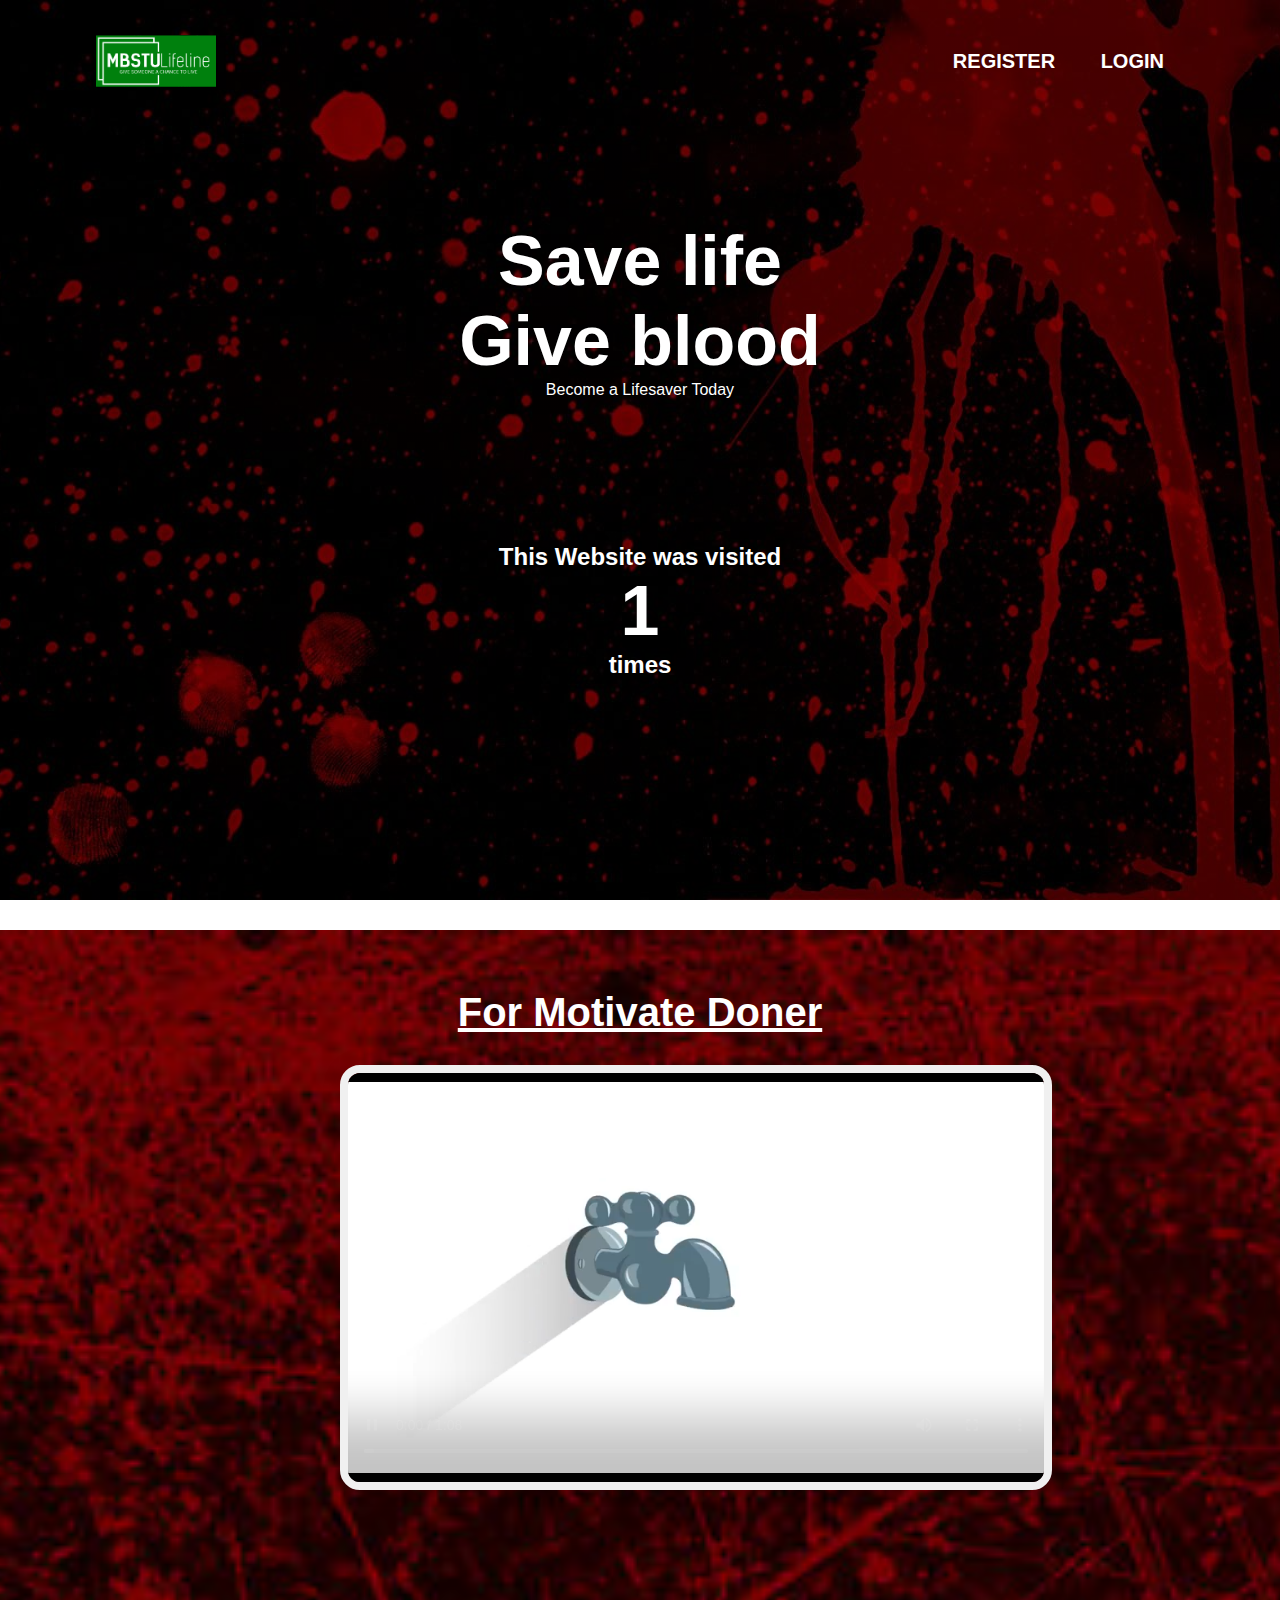
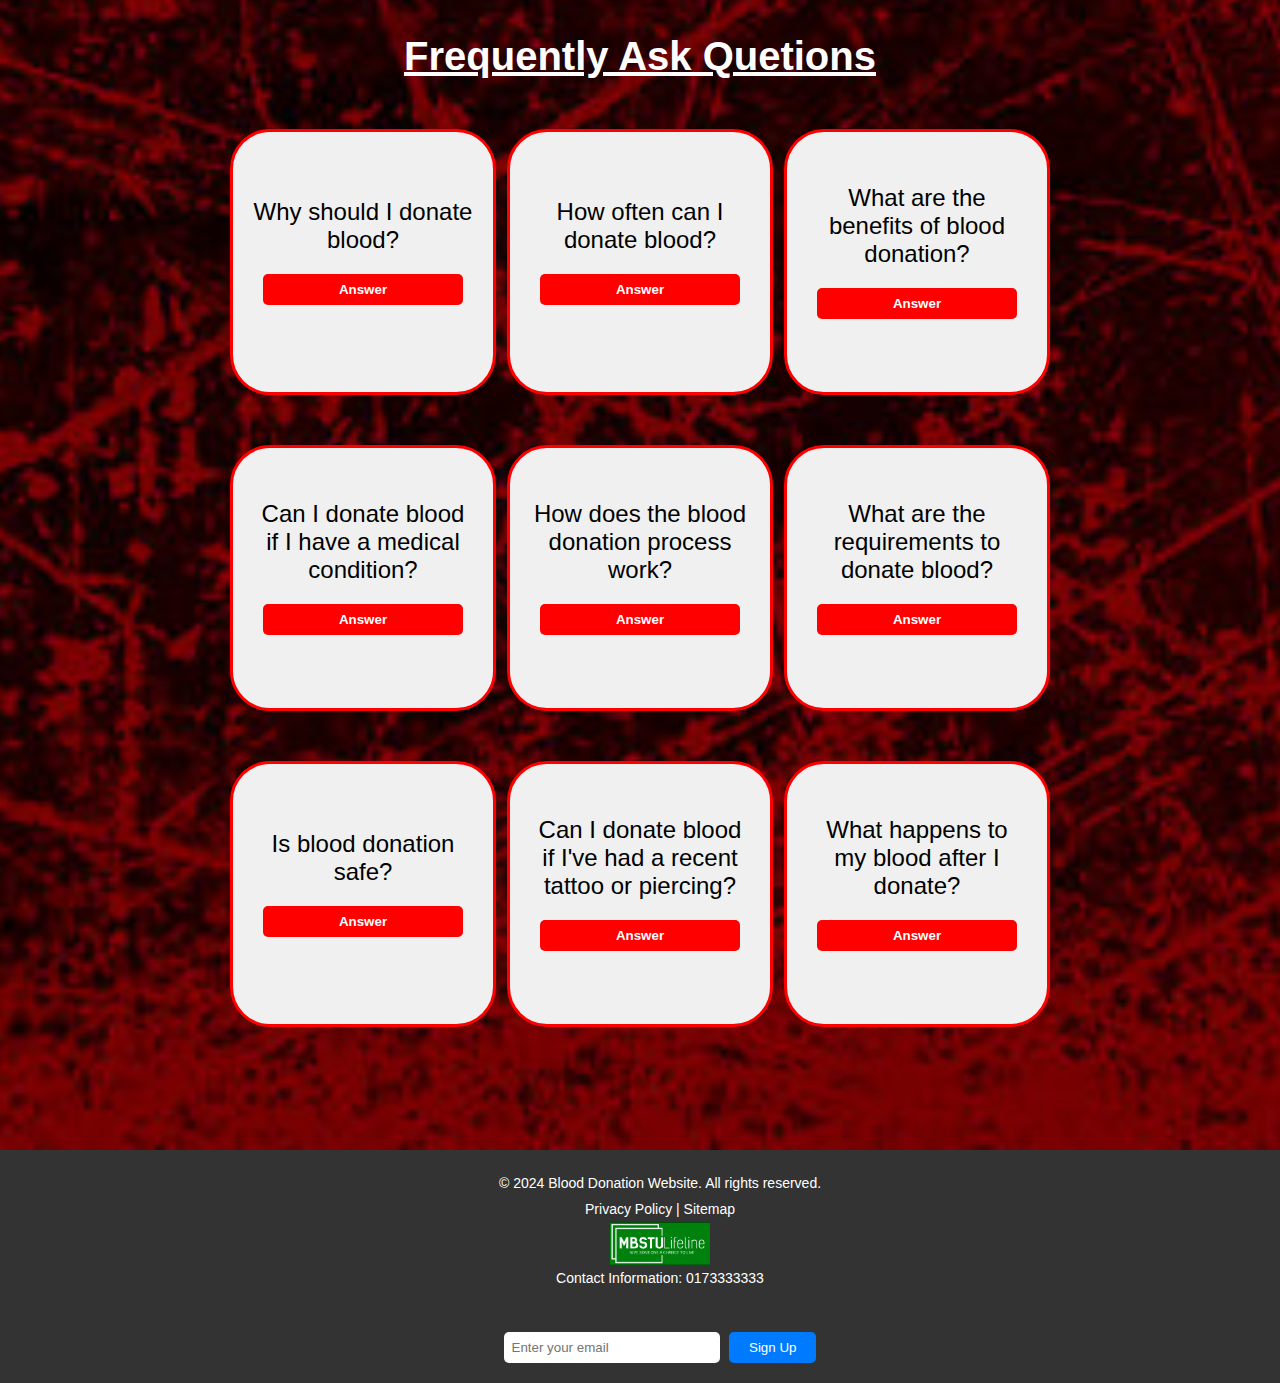
<file: mbstu_blood_donation/index.html>
<!DOCTYPE html>
<html lang="en">
<head>
    <meta charset="UTF-8">
    <meta name="viewport" content="width=device-width, initial-scale=1.0">
    <link rel="stylesheet" href="homePage Style.css">
    
    <title>Document</title>
</head>
<body>
<div class="main-body">

    <div class="banner">
        <div class="navbar">
            <img src="logo.png" class="logo">
            <ul>
                <li><a href="register.html">Register</a></li>
                <li><a href="http://localhost/mbstu_blood_donation/login.php">Login</a></li>
            </ul>
        </div>
        <div class="content">
            <h1>Save life <br> Give blood</h1>
            <p>Become a Lifesaver Today</p>
            <br>
            <br>
            <br>
            <br>
            <br>
            <br><br><br>
            <h2>This Website was visited</h2>
            <h1 id="visitor-count">0</h1>
            <h2>times</h2>
        </div>
    </div>
    <!-- After the visitor count section -->
    
    <div class="video-section">
       <div><h1 class="watch">For  Motivate Doner </h1>
        <div class="video-frame">
            <iframe src="video.mp4" frameborder="3" allow="autoplay; encrypted-media" allowfullscreen></iframe>
        </div>
    </div>
    <br><br><br><br><br> <br> <br> <br>

    <h1 class="watch">Frequently Ask Quetions </h1>
    
    <div class="container">
        <div class="row">
            <div class="box">
                <p>Why should I donate blood?</p>
                <button class="button" onclick="showAnswer(1)">Answer</button>
            </div>
            <div class="box">
                <p>How often can I donate blood?</p>
                <button class="button" onclick="showAnswer(2)">Answer</button>
            </div>
            <div class="box">
                <p>What are the benefits of blood donation?</p>
                <button class="button" onclick="showAnswer(3)">Answer</button>
            </div>
        </div>
        <div class="row">
            <div class="box">
                <p>Can I donate blood if I have a medical condition?</p>
                <button class="button" onclick="showAnswer(4)">Answer</button>
            </div>
            <div class="box">
                <p>How does the blood donation process work?</p>
                <button class="button" onclick="showAnswer(5)">Answer</button>
            </div>
            <div class="box">
                <p>What are the requirements to donate blood?</p>
                <button class="button" onclick="showAnswer(6)">Answer</button>
            </div>
        </div>
        <div class="row">
            <div class="box">
                <p>Is blood donation safe?</p>
                <button class="button" onclick="showAnswer(7)">Answer</button>
            </div>
            <div class="box">
                <p>Can I donate blood if I've had a recent tattoo or piercing?</p>
                <button class="button" onclick="showAnswer(8)">Answer</button>
            </div>
            <div class="box">
                <p>What happens to my blood after I donate?</p>
                <button class="button" onclick="showAnswer(9)">Answer</button>
            </div>
        </div>
    </div>
    
    <div id="bigBox" class="big-box">
        <p id="answerText"></p>
        <button class="button" onclick="hideAnswer()">Go Back</button>
    </div>
    
    <script>
        const answers = [
            "Donating blood helps save lives by providing essential blood transfusions to patients in need, such as those undergoing surgeries, suffering from trauma, or with chronic conditions.",
            "In general, you can donate whole blood every 56 days, platelets every 7 days, and plasma every 28 days. However, this may vary depending on your country's regulations and the type of donation.",
            "Blood donation not only helps others but also has health benefits for the donor, such as reducing the risk of heart disease and cancer through the removal of excess iron.",
            "It depends on the specific medical condition. Some conditions may disqualify you from donating, while others may not. It's important to consult with a healthcare professional before donating blood.",
            "The blood donation process typically involves registration, a mini-physical to check your vital signs, the actual donation, and post-donation refreshments. The entire process usually takes about an hour.",
            "Requirements to donate blood vary by location, but generally, you must be in good health, weigh at least 110 pounds, and meet age requirements (usually 16-17 with parental consent or 18 without).",
            "Yes, blood donation is safe for most people. The equipment used is sterile and disposable, and the process is closely supervised by trained healthcare professionals.",
            "In most cases, you can still donate blood if you've had a recent tattoo or piercing, as long as it was done at a licensed facility and with sterile equipment.",
            "After donation, your blood is tested for various diseases, blood type, and other factors. If it passes the tests, it is typically separated into components (red blood cells, plasma, platelets) and used for transfusions."
        ];
    
        function showAnswer(index) {
            document.getElementById('bigBox').classList.add('show');
            document.getElementById('answerText').innerText = answers[index - 1];
        }
    
        function hideAnswer() {
            document.getElementById('bigBox').classList.remove('show');
        }
    </script>
      
    </div>


    
    
</div>


<footer class="footer">
    <p>&copy; 2024 Blood Donation Website. All rights reserved.</p>
    <p><a href="#">Privacy Policy</a> | <a href="#">Sitemap</a></p>
    <img src="logo.png" alt="Logo" width="100">
    <p>Contact Information: 0173333333</p>
    <div class="social-icons">
        <a href="#"><i class="fab fa-facebook-f"></i></a>
        <a href="#"><i class="fab fa-twitter"></i></a>
        <a href="#"><i class="fab fa-instagram"></i></a>
    </div>
    <div class="email-signup-form">
        <form action="#">
            <input type="email" placeholder="Enter your email">
            <input type="submit" value="Sign Up">
        </form>
    </div>
</footer>
<script>
    // Retrieve the current visitor count from localStorage
    let visitorCount = localStorage.getItem('visitorCount');

    // If no visitor count exists, initialize it to 0
    if (!visitorCount) {
        visitorCount = 0;
    } else {
        // Convert the stored count from string to number
        visitorCount = parseInt(visitorCount);
    }

    // Increment the visitor count and update localStorage
    visitorCount++;
    localStorage.setItem('visitorCount', visitorCount);

    // Update the visitor count on the page
    document.getElementById('visitor-count').innerText = visitorCount;
</script>

</body>
</html>
</file>
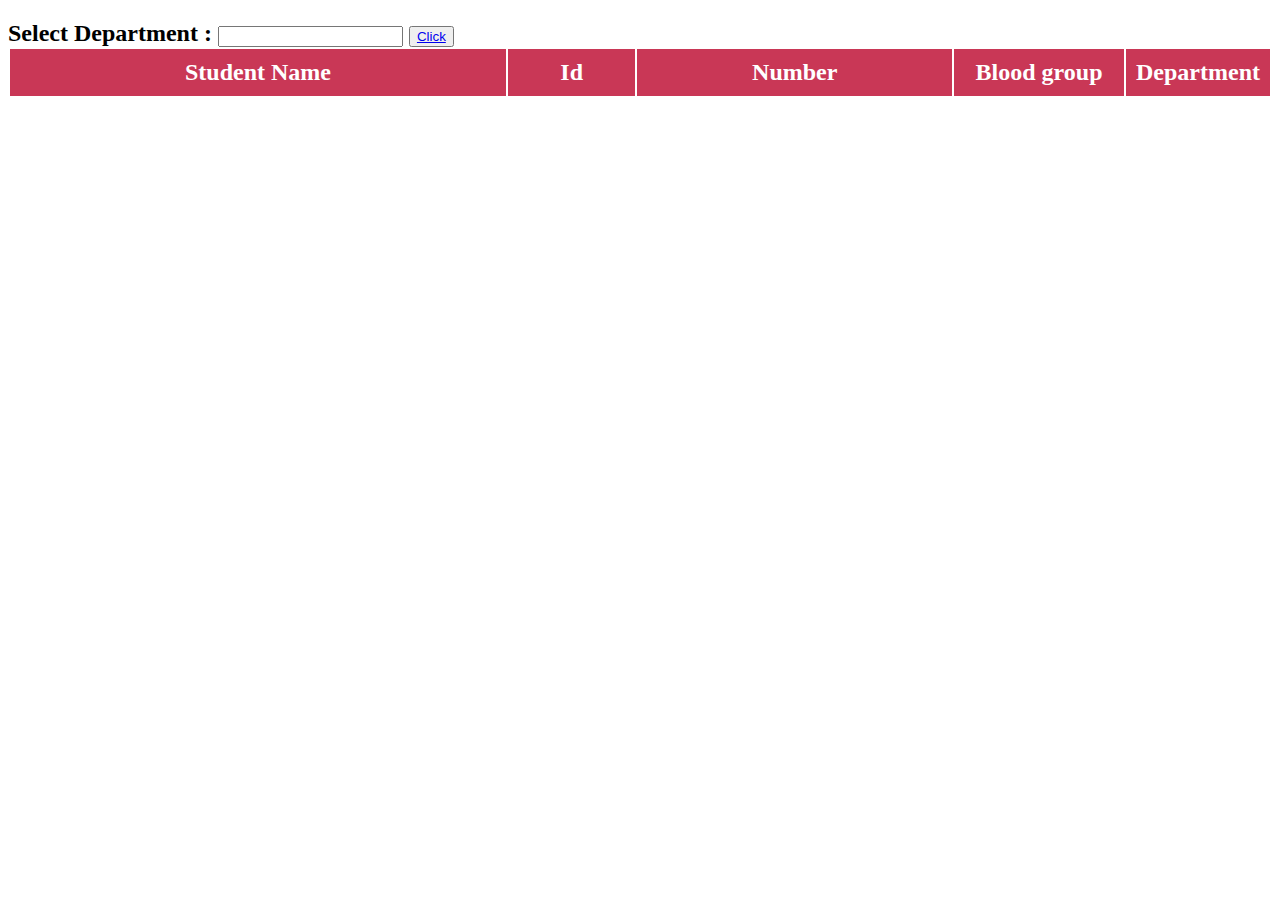
<file: mbstu_blood_donation/A+blood.html>
<!DOCTYPE html>
<html lang="en">
<head>
    <meta charset="UTF-8">
    <meta name="viewport" content="width=device-width, initial-scale=1.0">
    <title>Document</title>
    <link rel="stylesheet" href="A+blood.css">
</head>
<body>
 
  <script>
    // Function to get URL parameter value
    function getUrlParameter(name) {
        name = name.replace(/[\[]/, '\\[').replace(/[\]]/, '\\]');
        var regex = new RegExp('[\\?&]' + name + '=([^&#]*)');
        var results = regex.exec(location.search);
        return results === null ? '' : decodeURIComponent(results[1].replace(/\+/g, ' '));
    };

    // Get the data parameter from the URL
    var receivedData = getUrlParameter('data');

    // Display the received data
   // document.getElementById('receivedData').textContent = receivedData;
</script>








    <h2>Select Department :  
     <input type="text" name="department" id="department"> 
    <button id="click"><a href="A+blood.html">Click</a></button>
   
    <table width="100%" cellpadding="10px" id="table-data" >
        <tr>
          <th >Student Name</th>
          <th>Id</th>
          <th >Number</th>
          <th width="150px">Blood group</th>
          <th width="70px">Department</th>
        </tr>
        <tbody id="load-table"></tbody>
      </table>
      


      <script type="text/javascript" src="js/jquery.js"></script>
      <script type="text/javascript">
       $(document).ready(function(){
        //Fetch All Records
        function loadTable(){ 
         // $("#load-table").html("");
        var studentId = receivedData ;
        var obj = {sid: studentId};
        console.log(obj);
        var myJSON = JSON.stringify(obj);
          $.ajax({ 
            url : 'http://localhost:3000/read_data_api.php',
            type : "POST",
            data: myJSON,
            success : function(data){
              if(data.status == false){
                $("#load-table").append("<tr><td colspan='5'><h2>"+ data.message +"</h2></td></tr>");
              }else{
                $.each(data, function(key, value){ 
                  $("#load-table").append("<tr>" + 
                                          "<td>" + value.name + "</td>" + 
                                          "<td>" + value.student_id +"</td>" + 
                                          "<td>" + value.phone_number +"</td>" + 
                                          "<td>" + value.blood_group +"</td>" + 
                                          "<td>" + value.department +"</td>" +  
                                          "</tr>");
                });
              }
            }
          });
        }
      
        loadTable();
      });

</script>
</body>
</html>
</file>
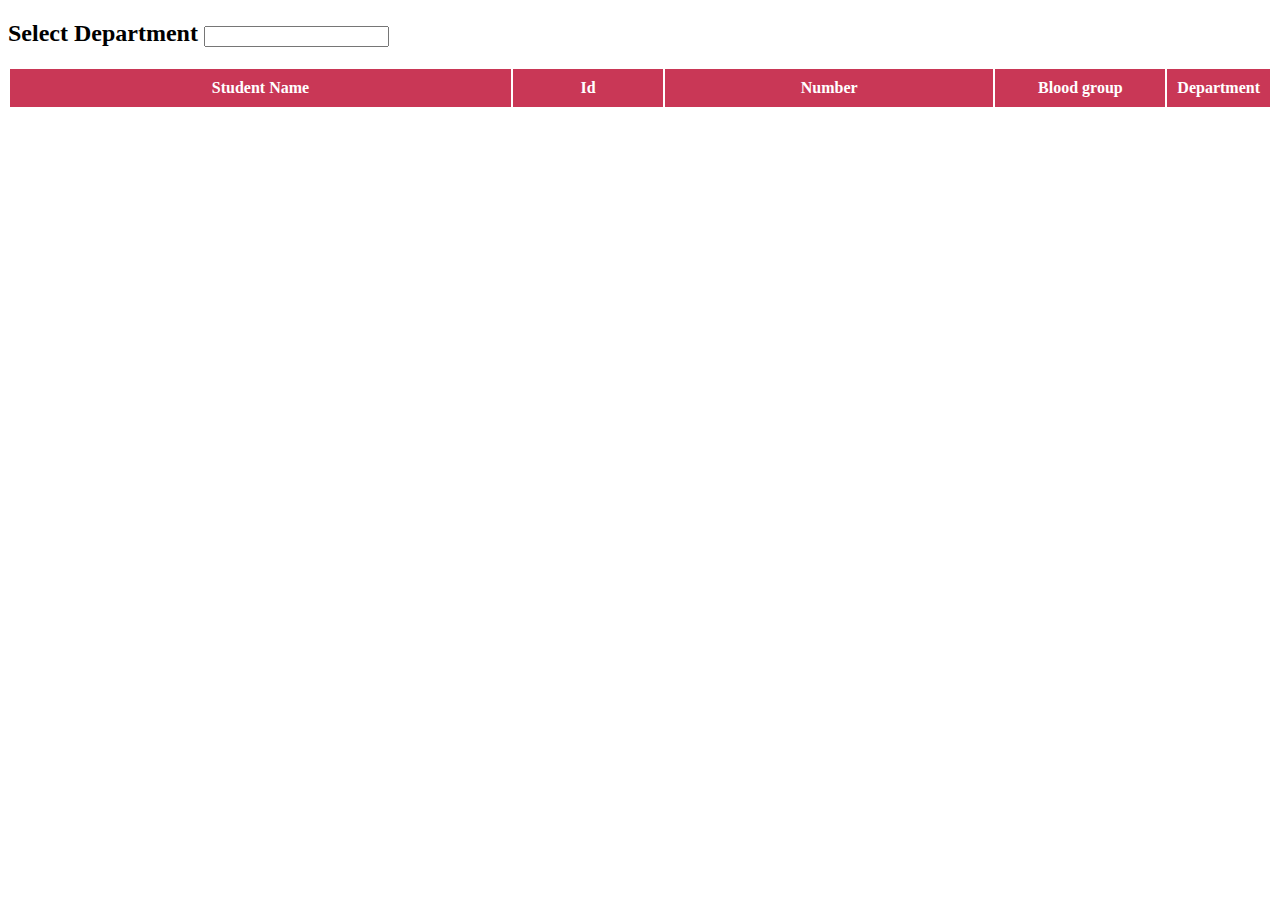
<file: mbstu_blood_donation/A- blood.html>
<!DOCTYPE html>
<html lang="en">
<head>
    <meta charset="UTF-8">
    <meta name="viewport" content="width=device-width, initial-scale=1.0">
    <title>Document</title>
    <link rel="stylesheet" href="A- blood.css">
</head>
<body>
    <h2>Select Department <input type="text"></h2>
    <table width="100%" cellpadding="10px" id="table-data" >
        <tr>
          <th >Student Name</th>
          <th>Id</th>
          <th >Number</th>
          <th width="150px">Blood group</th>
          <th width="70px">Department</th>
        </tr>
        <tbody id="load-table"></tbody>
      </table>



      <script type="text/javascript" src="js/jquery.js"></script>
      <script type="text/javascript">
       $(document).ready(function(){
        //Fetch All Records
        function loadTable(){ 
          
         // $("#load-table").html("");
          $.ajax({ 
            url : 'http://localhost:3000/read_data_A-.php',
            type : "GET",
            success : function(data){
              if(data.status == false){
                $("#load-table").append("<tr><td colspan='5'><h2>"+ data.message +"</h2></td></tr>");
              }else{
                $.each(data, function(key, value){ 
                  $("#load-table").append("<tr>" + 
                                          "<td>" + value.name + "</td>" + 
                                          "<td>" + value.student_id +"</td>" + 
                                          "<td>" + value.phone_number +"</td>" + 
                                          "<td>" + value.blood_group +"</td>" + 
                                          "<td>" + value.department +"</td>" +  
                                          "</tr>");
                });
              }
            }
          });
        }
      
        loadTable();
      });

</script>
</body>
</html>
</file>
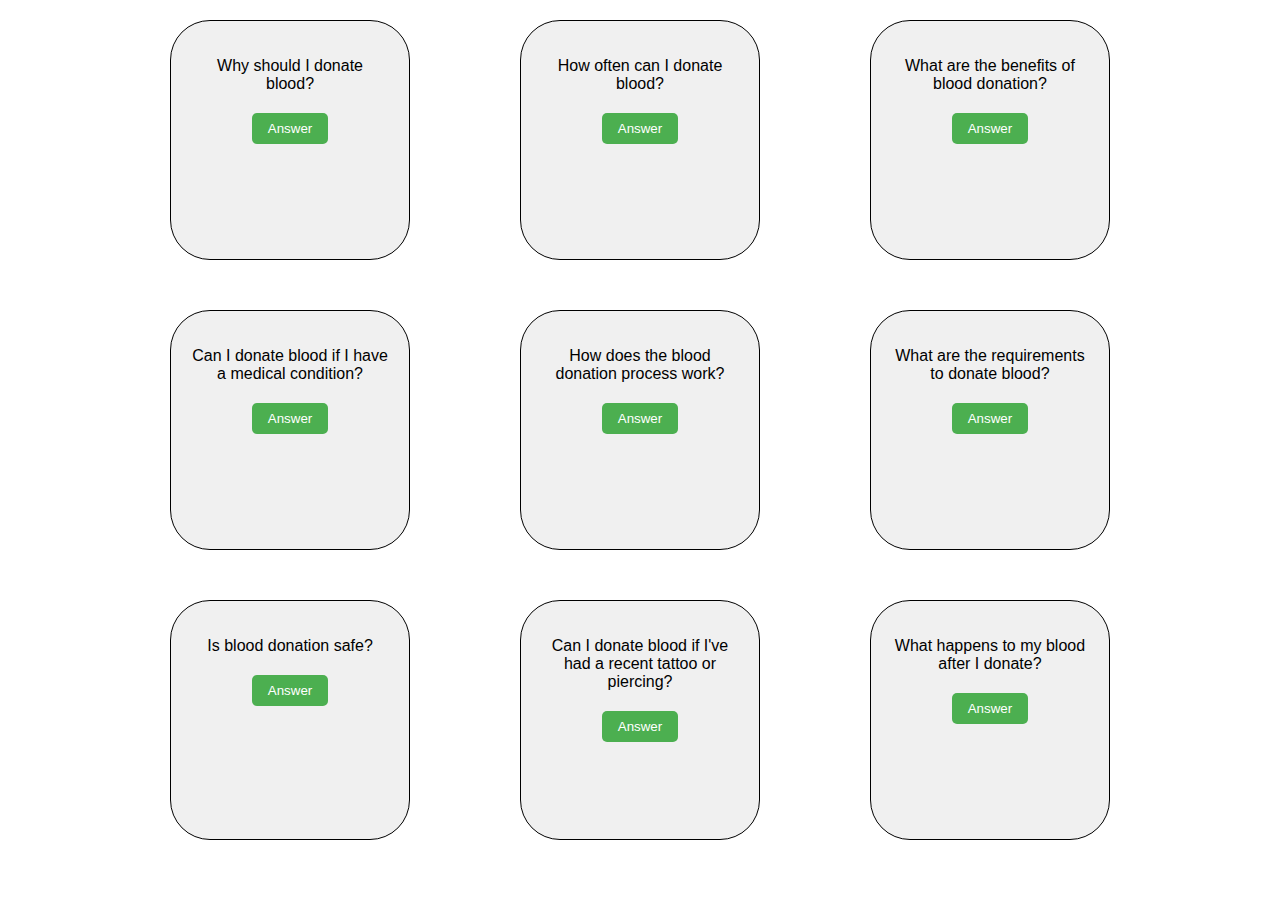
<file: mbstu_blood_donation/coun.html>
<!DOCTYPE html>
<html lang="en">
<head>
<meta charset="UTF-8">
<meta name="viewport" content="width=device-width, initial-scale=1.0">
<title>Blood Donation FAQ</title>
<style>
    body {
        font-family: Arial, sans-serif;
        margin: 0;
        padding: 0;
    }
    .container {
        display: flex;
        flex-wrap: wrap;
        padding: 20px;
        margin-left: 150px;
        margin-right: 150px;
    }
    .row {
        display: flex;
        width: 100%;
        justify-content: space-between;
        margin-bottom: 30px; /* Reduced margin between rows */
    }

    .box {
        flex: 0 0 calc(25.33% - 40px); /* Adjusted to 33.33% for three boxes in a row */
        background-color: #f0f0f0;
        border: 1px solid black;
        border-radius: 40px;
        padding: 20px;
        text-align: center;
        aspect-ratio: 1; /* Added to make the boxes square */
        margin-bottom: 20px; /* Reduced margin between boxes */
        transition: transform 0.3s ease; /* Added transition effect */
    } 

    .box p {
        margin-bottom: 10px;
    }
    .button {
        display: inline-block;
        padding: 8px 16px;
        background-color: #4CAF50;
        color: white;
        border: none;
        border-radius: 5px;
        cursor: pointer;
        text-decoration: none;
        margin-top: 10px; /* Added margin to separate button from text */
    }
    .big-box {
        display: none;
        position: fixed;
        top: 50%;
        left: 50%;
        transform: translate(-50%, -50%);
        background-color: #fff;
        width: 60%;
        max-width: 800px;
        padding: 20px;
        box-shadow: 0 0 10px rgba(0, 0, 0, 0.1);
    }
    .show {
        display: block;
    }

    /* Add hover effect to the boxes */
    .box:hover {
        transform: scale(1.05); /* Increase size on hover */
    }
</style>
</head>
<body>

<div class="container">
    <div class="row">
        <div class="box">
            <p>Why should I donate blood?</p>
            <button class="button" onclick="showAnswer(1)">Answer</button>
        </div>
        <div class="box">
            <p>How often can I donate blood?</p>
            <button class="button" onclick="showAnswer(2)">Answer</button>
        </div>
        <div class="box">
            <p>What are the benefits of blood donation?</p>
            <button class="button" onclick="showAnswer(3)">Answer</button>
        </div>
    </div>
    <div class="row">
        <div class="box">
            <p>Can I donate blood if I have a medical condition?</p>
            <button class="button" onclick="showAnswer(4)">Answer</button>
        </div>
        <div class="box">
            <p>How does the blood donation process work?</p>
            <button class="button" onclick="showAnswer(5)">Answer</button>
        </div>
        <div class="box">
            <p>What are the requirements to donate blood?</p>
            <button class="button" onclick="showAnswer(6)">Answer</button>
        </div>
    </div>
    <div class="row">
        <div class="box">
            <p>Is blood donation safe?</p>
            <button class="button" onclick="showAnswer(7)">Answer</button>
        </div>
        <div class="box">
            <p>Can I donate blood if I've had a recent tattoo or piercing?</p>
            <button class="button" onclick="showAnswer(8)">Answer</button>
        </div>
        <div class="box">
            <p>What happens to my blood after I donate?</p>
            <button class="button" onclick="showAnswer(9)">Answer</button>
        </div>
    </div>
</div>

<div id="bigBox" class="big-box">
    <p id="answerText"></p>
    <button class="button" onclick="hideAnswer()">Go Back</button>
</div>

<script>
    const answers = [
        "Donating blood helps save lives by providing essential blood transfusions to patients in need, such as those undergoing surgeries, suffering from trauma, or with chronic conditions.",
        "In general, you can donate whole blood every 56 days, platelets every 7 days, and plasma every 28 days. However, this may vary depending on your country's regulations and the type of donation.",
        "Blood donation not only helps others but also has health benefits for the donor, such as reducing the risk of heart disease and cancer through the removal of excess iron.",
        "It depends on the specific medical condition. Some conditions may disqualify you from donating, while others may not. It's important to consult with a healthcare professional before donating blood.",
        "The blood donation process typically involves registration, a mini-physical to check your vital signs, the actual donation, and post-donation refreshments. The entire process usually takes about an hour.",
        "Requirements to donate blood vary by location, but generally, you must be in good health, weigh at least 110 pounds, and meet age requirements (usually 16-17 with parental consent or 18 without).",
        "Yes, blood donation is safe for most people. The equipment used is sterile and disposable, and the process is closely supervised by trained healthcare professionals.",
        "In most cases, you can still donate blood if you've had a recent tattoo or piercing, as long as it was done at a licensed facility and with sterile equipment.",
        "After donation, your blood is tested for various diseases, blood type, and other factors. If it passes the tests, it is typically separated into components (red blood cells, plasma, platelets) and used for transfusions."
    ];

    function showAnswer(index) {
        document.getElementById('bigBox').classList.add('show');
        document.getElementById('answerText').innerText = answers[index - 1];
    }

    function hideAnswer() {
        document.getElementById('bigBox').classList.remove('show');
    }
</script>

</body>
</html>
</file>
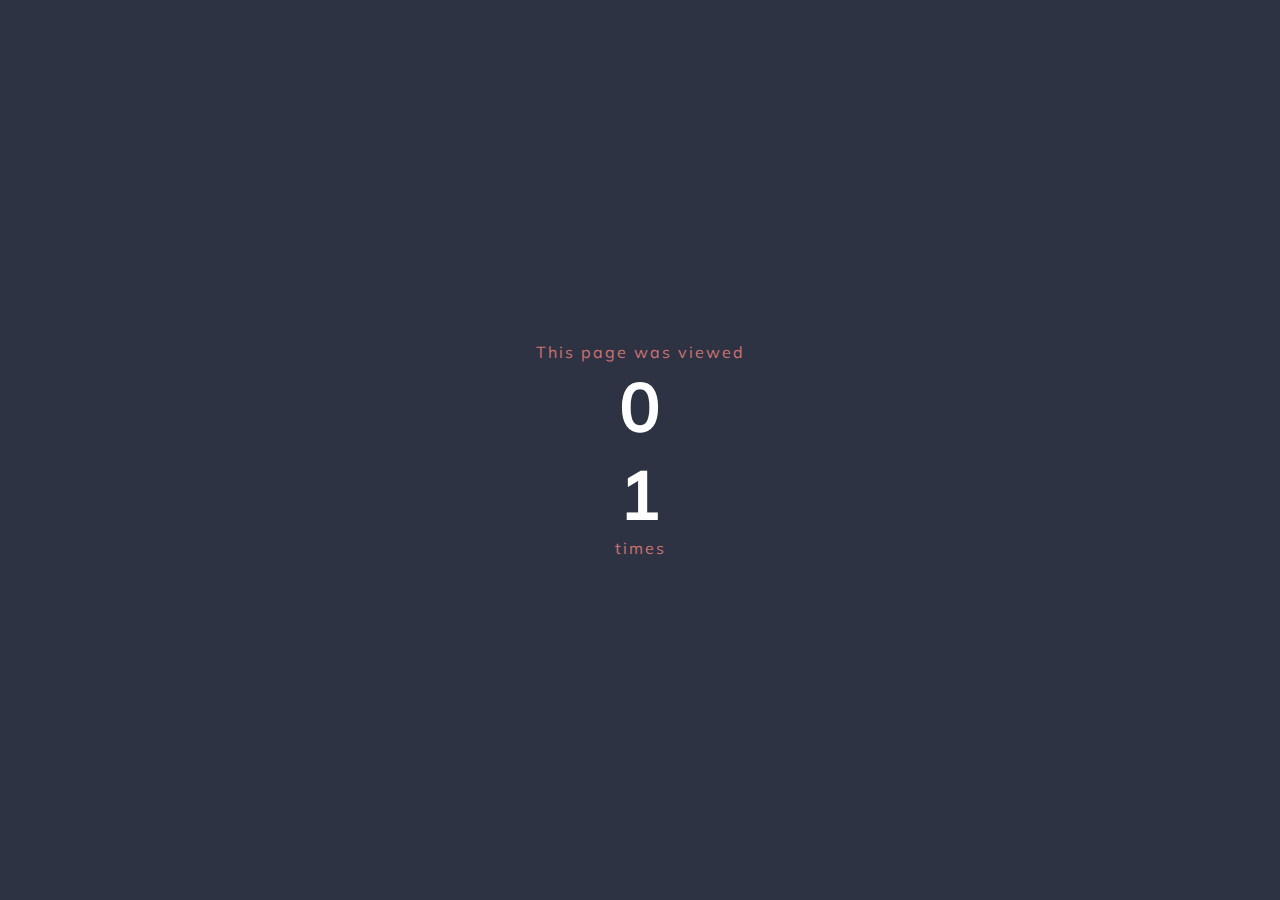
<file: mbstu_blood_donation/count.html>
<!DOCTYPE html>
<html lang="en">
  <head>
    <meta charset="UTF-8" />
    <meta http-equiv="X-UA-Compatible" content="IE=edge" />
    <meta name="viewport" content="width=device-width, initial-scale=1.0" />
    <title>Document</title>
    <style>
      @import url("https://fonts.googleapis.com/css?family=Muli&display=swap");

      * {
        box-sizing: border-box;
      }

      body {
        background-color: #2d3342;
        color: #fff;
        font-family: "Muli", sans-serif;
        flex-direction: column;
        display: flex;
        align-items: center;
        justify-content: center;
        height: 100vh;
        margin: 0;
      }

      h1 {
        font-size: 70px;
        margin: 0;
      }

      p {
        color: rgba(247, 131, 131, 0.8);
        letter-spacing: 2px;
        margin: 0;
      }
    </style>
  </head>

  <body>
    <p>This page was viewed</p>
    <h1 id="count">0</h1>
    <h1><span id="visitor-count">0</span></h1>
    <p>times</p>
    
    <script>
        // Retrieve the current visitor count from localStorage
        let visitorCount = localStorage.getItem('visitorCount');

        // If no visitor count exists, initialize it to 0
        if (!visitorCount) {
            visitorCount = 0;
        } else {
            // Convert the stored count from string to number
            visitorCount = parseInt(visitorCount);
        }

        // Update the visitor count on the page
        document.getElementById('visitor-count').innerText = visitorCount;

        // Increment the visitor count and update localStorage
        visitorCount++;
        localStorage.setItem('visitorCount', visitorCount);
    </script> 
    
  </body>
</html>
</file>
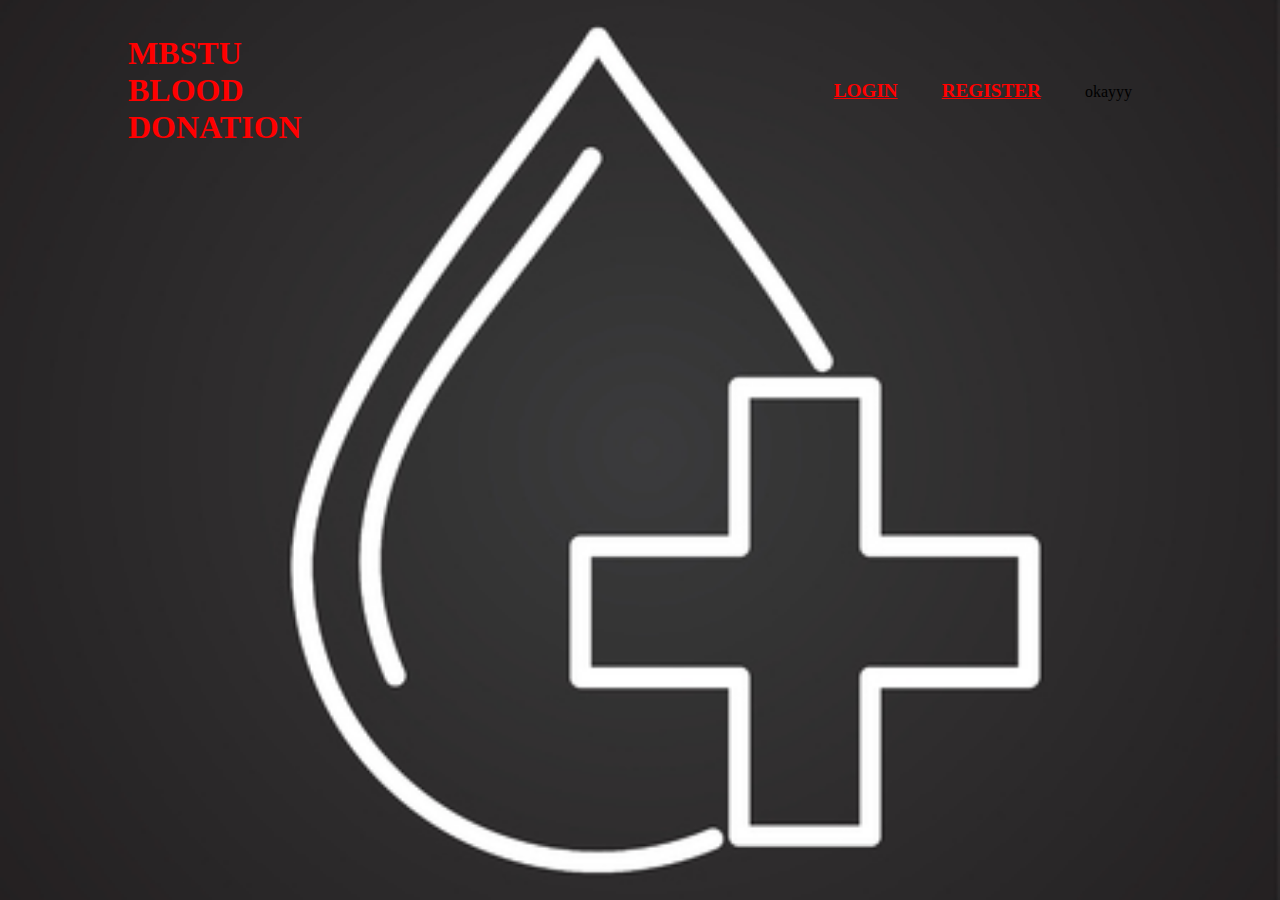
<file: mbstu_blood_donation/homepage.html>
<!DOCTYPE html>
<html lang="en">
<head>
    <meta charset="UTF-8">
    <meta name="viewport" content="width=device-width, initial-scale=1.0">
    <link rel="stylesheet" href="style.css">
    <title>Home page</title>
</head>
<body>
  <basefont size="30"></basefont>
  <section>
    <div class="HomePage">
      <div class="navber">
        <div class="blood"><h1>MBSTU BLOOD DONATION</h1></div>
        <ul>
            <li><a href=""><b>  LOGIN</b></a></li>
            <li><a href="register.html"><b>REGISTER</b></a></li>
            <li>okayyy</li>
            
        </ul>
      </div>
    </div>
  </section>
</body>
</html>
</file>
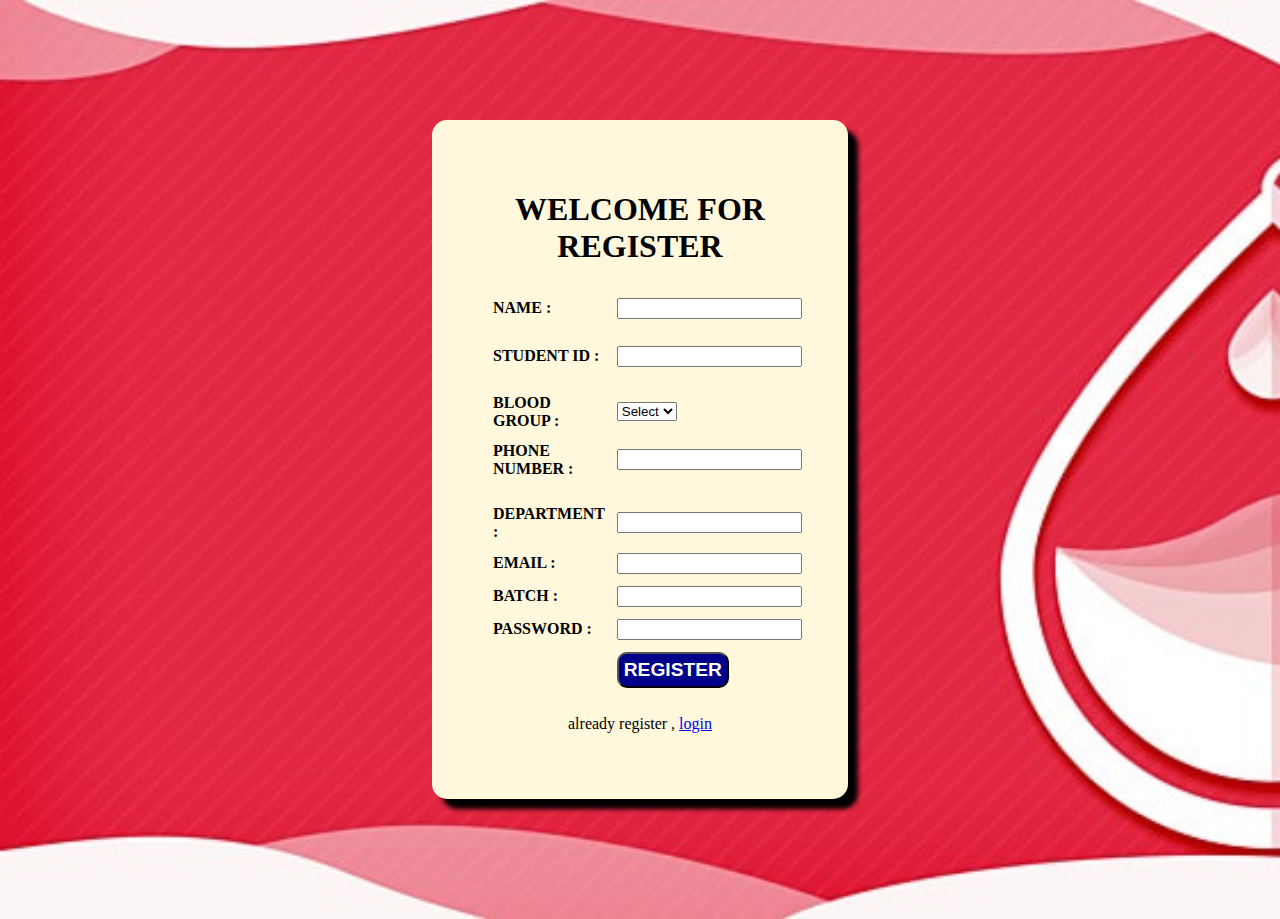
<file: mbstu_blood_donation/register.html>
<!DOCTYPE html>
<html lang="en">
<head>
    <meta charset="UTF-8">
    <meta name="viewport" content="width=device-width, initial-scale=1.0">
    <link rel="stylesheet" href="register.css">
    <title>register page</title>
</head>
<body>
     <center>
     <form  id="form" >
        <h1>WELCOME FOR REGISTER</h1>
        <table class="my-table" >
        <tr>
            <td> <b>NAME : </b></td>
            <td><input type="text" name="name" id="name" required></td>
    </tr>
    <tr>
      <td></td>
      <td></td>
              </tr>

        <tr>
            <td><b>STUDENT ID : </b></td>
            <td><input type="text" name="id" id="id" required></td>
        </tr>
        <tr>
          <td></td>
          <td></td>
                  </tr>
                  <tr>
                    <td><b>BLOOD GROUP :</b></td>
                    <td>
                        <select name="blood" id="blood" required>
                            <option value="">Select</option>
                            <option value="A+">A+</option>
                            <option value="A-">A-</option>
                            <option value="B+">B+</option>
                            <option value="B-">B-</option>
                            <option value="AB+">AB+</option>
                            <option value="AB-">AB-</option>
                            <option value="O+">O+</option>
                            <option value="O-">O-</option>
                        </select>
                    </td>
                </tr>
                
        <tr>
            <td><b>PHONE NUMBER : </b></td>
            <td><input type="text" name="number" id="number" required></td>
        </tr>
        <tr>
<td></td>
<td></td>
        </tr>
        <tr>
            <td><b>DEPARTMENT : </b></td>
            <td><input type="text" id="department " name="department" required></td>
        </tr>

        <tr>
            <td><b>EMAIL :</b></td>
            <td><input type="email" name="email" id="email" required ></td>
            
        </tr>

        <tr>
          <td><b>BATCH :</b></td>
          <td><input type="number" name="batch" id="batch" required></td>
      </tr>

        <tr>
            <td><b>PASSWORD :</b></td>
            <td><input type="password" name="password" id="password" required></td>
        </tr>
        
        

        <tr>
            <td></td>
            <td><input type="submit" value="Register" id="register" class="register"></td>
        </tr>
        

       
    </table>

    <div id="error-message" class="messages"></div>
  <div id="success-message" class="messages"></div>



    <script type="text/javascript" src="js/jquery.js"></script>
    <script type="text/javascript">

    $(document).ready(function(){

        function message(message , status){
        if(status == true ){
          $("#success-message").html(message).slideDown();
          $("#error-message").slideUp();

          setTimeout(function(){
            $("#success-message").slideUp();

          },4000);
      
        }
        else {
          $("#error-message").html(message).slideDown();
          $("#success-message").slideUp();
          setTimeout(function(){
            $("#error-message").slideUp();

          },4000);
        }
      }




      // function for form data to json object



  function jsondata(targateForm){
       
       var arr = $(targateForm).serializeArray();
       
       var obj={};
         
   
         for(var a=0 ; a<arr.length ; a++){

          if(arr[a].value == ""){
            return false ;
          }
           obj[arr[a].name] =arr[a].value;
         }
        //now convert int json using stringfy funtion
        var json_string = JSON.stringify(obj);
        return json_string ;
     }


    //Insert New Record
    //call the event of submit button
    $("#register").on("click",function(e){
      //by default btn property remove
      e.preventDefault();

      //now convert the all data of form to array 
      var jsonobj = jsondata("#form");
      
      if(jsonobj == false ){
        message("All field are required ",false );
      }

     else {

      var emailRegex = /^[a-zA-Z0-9._-]+@mbstu\.ac\.bd$/;
                if (!emailRegex.test($("#email").val())) {
                    message("Invalid email address. Please use an email ending with @mbstu.ac.bd", false);
                }
      else {
     $.ajax({
       url : 'http://localhost:3000/register-api.php',
       type: "POST",
       data : jsonobj ,
       success :function(data){
          
        message(data.message, data.status);
         
            
         }

       }

     );
    }
  }



    })
    








    });


  
</script>



    <p>already register ,
    <a href="http://localhost/blooooooood/login.php">login</a>
    </p>
     </form>
    </center>
</body>
</html>
</file>
<file: mbstu_blood_donation/homePage Style.css>
* {
    margin: 0;
    padding: 0;
    font-family: sans-serif;
}

.main-body{
    display: block;
}
.banner {
    width: 100%;
    height: 100vh;
    background-image: linear-gradient(rgba(0, 0, 0, 0.45), rgba(0, 0, 0, 0.45)), url(home.jpg);
    background-size: cover;
    background-position: center;
}

.footer {
    background-color: #333;
    color: white;
    padding: 20px;
    text-align: center;
}

.navbar {
    width: 85%;
    margin: auto;
    padding: 35px 0;
    display: flex;
    align-items: center;
    justify-content: space-between;
    font-weight: bold;
    font-size: 20px;
}

.logo {
    width: 120px;
    cursor: pointer;
}

.navbar ul li {
    list-style: none;
    display: inline-block;
    margin: 0 20px;
    position: relative;

}

.navbar ul li a {
    text-decoration: none;
    color: #fff;
    text-transform: uppercase;
}

.navbar ul li::after {
    content: '';
    height: 3px;
    width: 0;
    position: absolute;
    bottom: -10px;
    left: 0;
    background: #009688;
    transition: 0.5s;
}

.navbar ul li:hover::after {
    width: 100%;
}

.content {
    position: absolute;
    width: 100%;
    top: 50%;
    transform: translateY(-50%);
    text-align: center;
    color: #fff;
}

.content h1 {
    font-size: 70px;

}

.ccontent p {
    margin: 20px auto;
    font-weight: 100;
    line-height: 25px;
}

button {
    width: 200px;
    padding: 15px 0;
    text-align: center;
    margin: 20px 10px;
    border-radius: 25px;
    font-weight: bold;
    border: 2px solid #009688;
    background: transparent;
    color: #fff;
    cursor: pointer;
    position: relative;
    overflow: hidden;
}

span {
    height: 100%;
    width: 0;
    border-radius: 25px;
    background: #009688;
    position: absolute;
    left: 0;
    bottom: 0;
    z-index: -1;
    transition: 0.5s;
}

button:hover span {
    width: 100%;
}

button:hover {
    border: none;
}
.qutue{
    text-align: center;
    font-size: 45px;
    margin: 100px;
    padding: 50px;
    background-color: rgb(73, 101, 139);
}
.qutue-mark{
    font-size: 80px;
}
.faq{
    display: flex;
    margin: 50px 110px 50px 110px;
    background: rgb(240, 242, 242);
}
.faq-text{
    display: block;
}
.faq-text h1{
    font-size: 40px;
    margin-top: 150px;
    margin-left: 120px;
}
.faq-text p{
    font-size: 20px;
    margin: 20px 120px 20px 120px ;
    color: rgb(104, 104, 99);
}
.faq-text button{
    background: black;
    margin-left: 120px;
}



        /* Add your CSS styles here */
        /* For example: */
        .footer {
            background-color: #333;
            color: white;
            padding: 20px;
            text-align: center;
            
            left: 0;
            bottom: 0;
            width: 100%;
            display: flex;
            flex-direction: column;
            align-items: center;
        }

        .footer p {
            margin: 5px 0;
            font-size: 14px;
        }

        .footer a {
            color: #fff;
            text-decoration: none;
        }

        .social-icons {
            margin-top: 10px;
        }

        .social-icons a {
            margin: 0 5px;
            color: #fff;
            font-size: 18px;
        }

        .email-signup-form {
            margin-top: 10px;
        }

        .email-signup-form input[type="email"] {
            padding: 8px;
            width: 200px;
            border: none;
            border-radius: 5px;
            margin-right: 5px;
        }

        .email-signup-form input[type="submit"] {
            padding: 8px 20px;
            background-color: #007bff;
            color: white;
            border: none;
            border-radius: 5px;
            cursor: pointer;
        }
    
        /* CSS to style the video section */


        .video-section {
            justify-content: center;
            align-items: center;
            text-align: center;
            margin-top: 30px;

            background-image: url('video_background.jpg'); /* Replace 'background-image.jpg' with your image file */
            background-size: cover;
            background-position: center;
            padding: 60px;
            height: 1700px;
            
        }
        
        .video-frame {
            position: relative;
            width: 60%;
            padding-top: 35.25%; /* 16:9 aspect ratio (divide 9 by 16 = 0.5625) */
            overflow: hidden;
            border: 8px solid #f0f0f0; /* Add border */
            border-radius: 20px; /* Add border radius */
            box-shadow: 0 0 20px rgba(0, 0, 0, 0.1); /* Add box shadow */
            margin-left: 280px ;
        }
        
        .video-frame iframe {
            position: absolute;
            top: 0;
            left: 0;
            width: 100%;
            height: 100%;
            border: none;
        }


        .watch{
            text-align: center;
            color: #fff;
            text-decoration: underline;
            margin-bottom: 30px;
            font-weight: bold;
            font-size: 40px;
            
        }
        


        body {
            font-family: Arial, sans-serif;
            margin: 0;
            padding: 0;
        }
        .container {
            display: flex;
            flex-wrap: wrap;
            padding: 20px;
            margin-left: 150px;
            margin-right: 150px;
        }
        .row {
            display: flex;
            width: 100%;
            justify-content: space-between;
            margin-bottom: 30px; /* Reduced margin between rows */
        }
    
        .box {
            flex: 0 0 calc(25.33% - 40px); /* Adjusted to 33.33% for three boxes in a row */
            background-color: #f0f0f0;
            border: 3px solid red;
            border-radius: 40px;
            padding: 20px;
            text-align: center;
            aspect-ratio: 1; /* Added to make the boxes square */
            margin-bottom: 20px; /* Reduced margin between boxes */
            align-content: center;
        } 
    
        .box p {
            margin-bottom: 10px;
            font-size: x-large
        }
        .button {
            display: inline-block;
            padding: 8px 16px;
            background-color:red;
            color: white;
            border: none;
            border-radius: 5px;
            cursor: pointer;
            text-decoration: none;
            margin-top: 10px; /* Added margin to separate button from text */
        }
        .big-box {
            display: none;
            position: fixed;
            top: 50%;
            left: 50%;
            transform: translate(-50%, -50%);
            background-color: #fff;
            width: 60%;
            max-width: 800px;
            padding: 20px;
            box-shadow: 0 0 10px rgba(0, 0, 0, 0.1);
            border: 3px solid black;
            border-radius: 40px;
        }

        .big-box p{

            font-weight: bold;
            font-size: x-large;

        } 
        .show {
            display: block;
        }

        .box:hover {
            transform: scale(1.05); /* Increase size on hover */
        }
</file>
<file: mbstu_blood_donation/A+blood.css>
#main{
    width: 800px;
    margin: 0 auto;
    background: white;
    font-size: 19px;
  }
  #header{
    background: #5D3F6A;
    color: #fff;
  }
  h1{
    float: left;
    margin: 15px;
  }
  #search-bar{
    padding: 10px 20px 0;
    float: right;
  }
  #search-bar label{
    font-size: 16px;
    font-weight: bold;
    display: block;
  }
  #search-bar input{
    width: 250px;
    height: 25px;
    font-size: 18px;
    letter-spacing: 0.8px;
    padding: 3px 10px;
    border-radius: 4px;
    border: 1px solid #000;
  }
  #search-bar input:focus{
    outline: 0;
  }
  #table-form{
    background: #FFB3A7;
    padding: 20px 10px;
  }
  #table-form input[type="text"],#sage{
    height: 25px;
    font-size: 18px;
    padding: 3px 10px;
    margin-right: 17px;
    border-radius: 4px;
    border: 1px solid #5D3F6A;
    outline: 0;
  }
  #sage{
    width: 40px;
    padding: 3px 0 3px 10px;
  }
  #scity{
    width: 120px;
  }
  
  #save-button,
  #edit-submit{
    background:#2c3e50;
    color: #fff;
    font-size: 18px;
    border:0;
    padding: 8px 30px;
    margin-left: 7px;
    border-radius: 3px;
    cursor: pointer;
  }
  #save-button:focus,
  #edit-submit:focus{
    outline: 0;
  }
  
 
  #table-data th{
    background: #C93756;
    color: #fff;
  }
  #table-data tr:nth-child(odd){
    background: #ecf0f1;
  }
  
  #success-message,
  #error-message{
    background: #DEF1D8;
    color: green;
    font-size: 30px;
    padding: 10px;
    margin: 10px;
    display: none;
    position: fixed;
    right: 15px;
    top: 15px;
    z-index: 20;
  }
  #error-message{
    background: #EFDCDD;
    color: red;
  }
  .delete-btn{
    background:#e74c3c;
    color: #fff;
    border:0;
    padding: 4px 10px;
    border-radius: 3px;
    cursor: pointer;
  }
  .edit-btn{
    background: #27ae60;
    color: white;
    border: 0;
    padding: 4px 10px;
    border-radius: 3px;
    cursor: pointer;
  }
  #modal{
    background: rgba(0,0,0,0.7);
    position: fixed;
    left: 0;
    top:0;
    width: 100%;
    height: 100%;
    z-index: 10;
    display: none;
  }
  #modal-form{
    background: #fff;
    width: 30%;
    position: relative;
    top: 20%;
    left: calc(50% - 15%);
    padding: 15px;
    border-radius: 4px;
  }
  #modal-form h2{
    margin: 0 0 15px;
    padding-bottom: 10px;
    border-bottom: 1px solid #000;
  }
  #modal-form input[type = "text"],
  #modal-form input[type="number"]{
    width: 90%;
    height: 25px;
    font-size: 18px;
    padding: 3px 10px;
    margin-right: 17px;
    border-radius: 4px;
    border: 1px solid #5D3F6A;
    outline: 0;
  }
  
  #close-btn{
    background: red;
    color: white;
    width: 30px;
    height: 30px;
    line-height: 30px;
    text-align: center;
    border-radius: 50%;
    position: absolute;
    top: -15px;
    right: -15px;
    cursor: pointer;
  }
</file>
<file: mbstu_blood_donation/A- blood.css>
#main{
    width: 800px;
    margin: 0 auto;
    background: white;
    font-size: 19px;
  }
  #header{
    background: #5D3F6A;
    color: #fff;
  }
  h1{
    float: left;
    margin: 15px;
  }
  #search-bar{
    padding: 10px 20px 0;
    float: right;
  }
  #search-bar label{
    font-size: 16px;
    font-weight: bold;
    display: block;
  }
  #search-bar input{
    width: 250px;
    height: 25px;
    font-size: 18px;
    letter-spacing: 0.8px;
    padding: 3px 10px;
    border-radius: 4px;
    border: 1px solid #000;
  }
  #search-bar input:focus{
    outline: 0;
  }
  #table-form{
    background: #FFB3A7;
    padding: 20px 10px;
  }
  #table-form input[type="text"],#sage{
    height: 25px;
    font-size: 18px;
    padding: 3px 10px;
    margin-right: 17px;
    border-radius: 4px;
    border: 1px solid #5D3F6A;
    outline: 0;
  }
  #sage{
    width: 40px;
    padding: 3px 0 3px 10px;
  }
  #scity{
    width: 120px;
  }
  
  #save-button,
  #edit-submit{
    background:#2c3e50;
    color: #fff;
    font-size: 18px;
    border:0;
    padding: 8px 30px;
    margin-left: 7px;
    border-radius: 3px;
    cursor: pointer;
  }
  #save-button:focus,
  #edit-submit:focus{
    outline: 0;
  }
  
 
  #table-data th{
    background: #C93756;
    color: #fff;
  }
  #table-data tr:nth-child(odd){
    background: #ecf0f1;
  }
  
  #success-message,
  #error-message{
    background: #DEF1D8;
    color: green;
    font-size: 30px;
    padding: 10px;
    margin: 10px;
    display: none;
    position: fixed;
    right: 15px;
    top: 15px;
    z-index: 20;
  }
  #error-message{
    background: #EFDCDD;
    color: red;
  }
  .delete-btn{
    background:#e74c3c;
    color: #fff;
    border:0;
    padding: 4px 10px;
    border-radius: 3px;
    cursor: pointer;
  }
  .edit-btn{
    background: #27ae60;
    color: white;
    border: 0;
    padding: 4px 10px;
    border-radius: 3px;
    cursor: pointer;
  }
  #modal{
    background: rgba(0,0,0,0.7);
    position: fixed;
    left: 0;
    top:0;
    width: 100%;
    height: 100%;
    z-index: 10;
    display: none;
  }
  #modal-form{
    background: #fff;
    width: 30%;
    position: relative;
    top: 20%;
    left: calc(50% - 15%);
    padding: 15px;
    border-radius: 4px;
  }
  #modal-form h2{
    margin: 0 0 15px;
    padding-bottom: 10px;
    border-bottom: 1px solid #000;
  }
  #modal-form input[type = "text"],
  #modal-form input[type="number"]{
    width: 90%;
    height: 25px;
    font-size: 18px;
    padding: 3px 10px;
    margin-right: 17px;
    border-radius: 4px;
    border: 1px solid #5D3F6A;
    outline: 0;
  }
  
  #close-btn{
    background: red;
    color: white;
    width: 30px;
    height: 30px;
    line-height: 30px;
    text-align: center;
    border-radius: 50%;
    position: absolute;
    top: -15px;
    right: -15px;
    cursor: pointer;
  }
</file>
<file: mbstu_blood_donation/style.css>
*{
    padding: 0%;
    margin: 0;
    font font-family: sans-serif;
    
}

.HomePage {
    width: 100%;
    height: 100vh;
    background-image: url(pxlprostudio190300758.jpg);
    background-size:cover;
    background-position: center;
    background-attachment: scroll;
}

.navber{
    width: 80%;
    margin: auto;
    padding: 35px 0;
    display: flex;
    align-items: center;
    justify-content: space-between;
}
.blood{
    width: 120px;
    color:red;

}

.navber ul li {
    list-style: none;
    display: inline-block;
   margin: 0  20px;
   align-content:last baseline;
   
}
.navber ul li a{
    color:red;
    font-size: larger;
    font-style:normal;
}
</file>
<file: mbstu_blood_donation/register.css>
body{
    background-image: url(pngtree-simple-creative-world-blood-donation-day-public-welfare-publicity-background-design-image_952595.jpg);
    background-repeat: no-repeat;
    background-size: cover;
}
form{
    padding: auto;
    background-color:cornsilk;
    margin: 120px auto;
    padding: 50px;
    width: 25%;
    box-shadow: 10px 10px 5px black;
    border-radius: 15px;
}

#register{
    background-color:darkblue;
    color: white;
    padding: 5px;
    font-size: larger;
    font-weight: bold;
    border-radius: 10px;
    text-transform: uppercase;
    cursor: pointer;
}

.register:hover, .register:focus,.register:active{
    transform :scale(1.1);
}

#success-message,
  #error-message{
    background: #134b01;
    color: white;
    font-size: 30px;
    padding: 10px;
    margin: 10px;
    display: none;
    position: fixed;
    right: 15px;
    top: 15px;
    z-index: 20;
  }
  #error-message{
    background: #8b0209;
    color:white;
    font-weight: bold;
    
  }
 

  .my-table {
    border-collapse: separate; /* Make sure cells have independent borders */
    border-spacing: 10px; /* Adjust the spacing between rows */
  }
  
 
tr {
    height: 5px; /* Set the height of each table row */
}

#blood input {
  width: 180px; /* Set the desired width */
 
}
</file>
